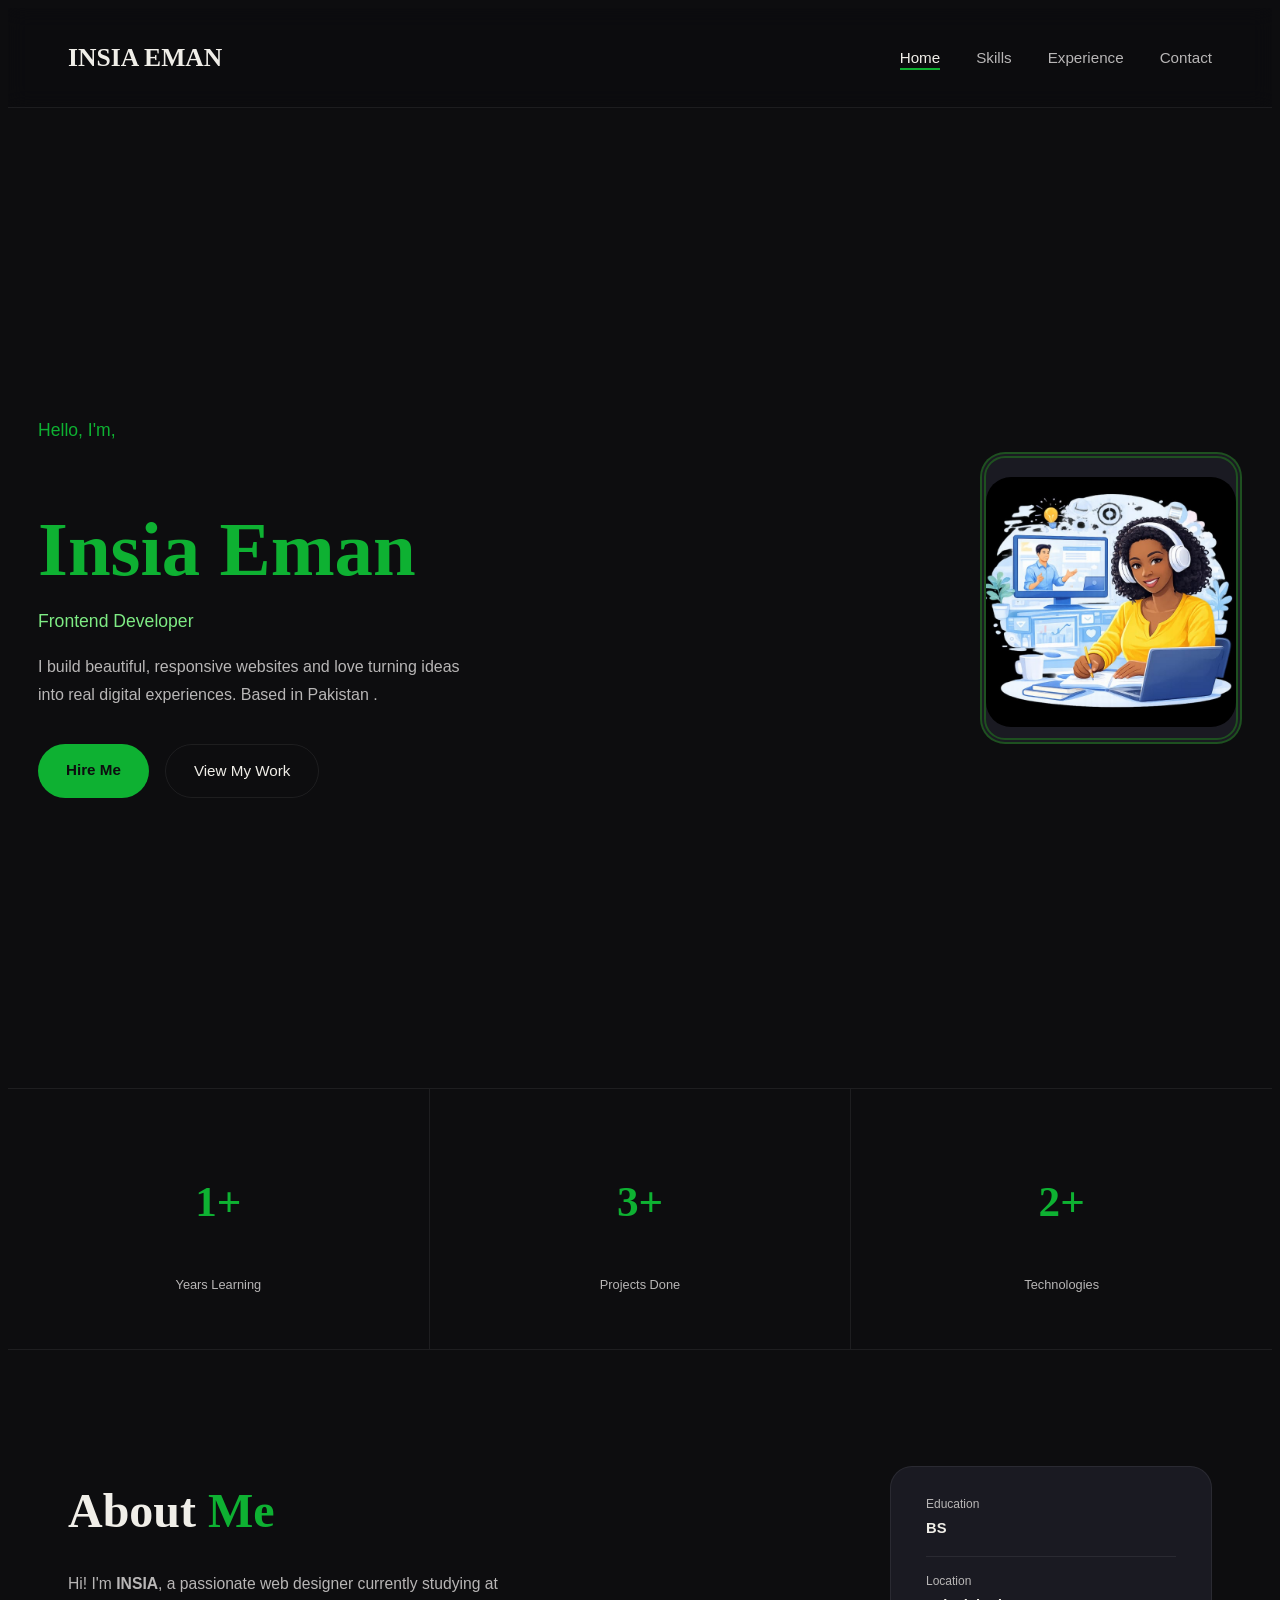
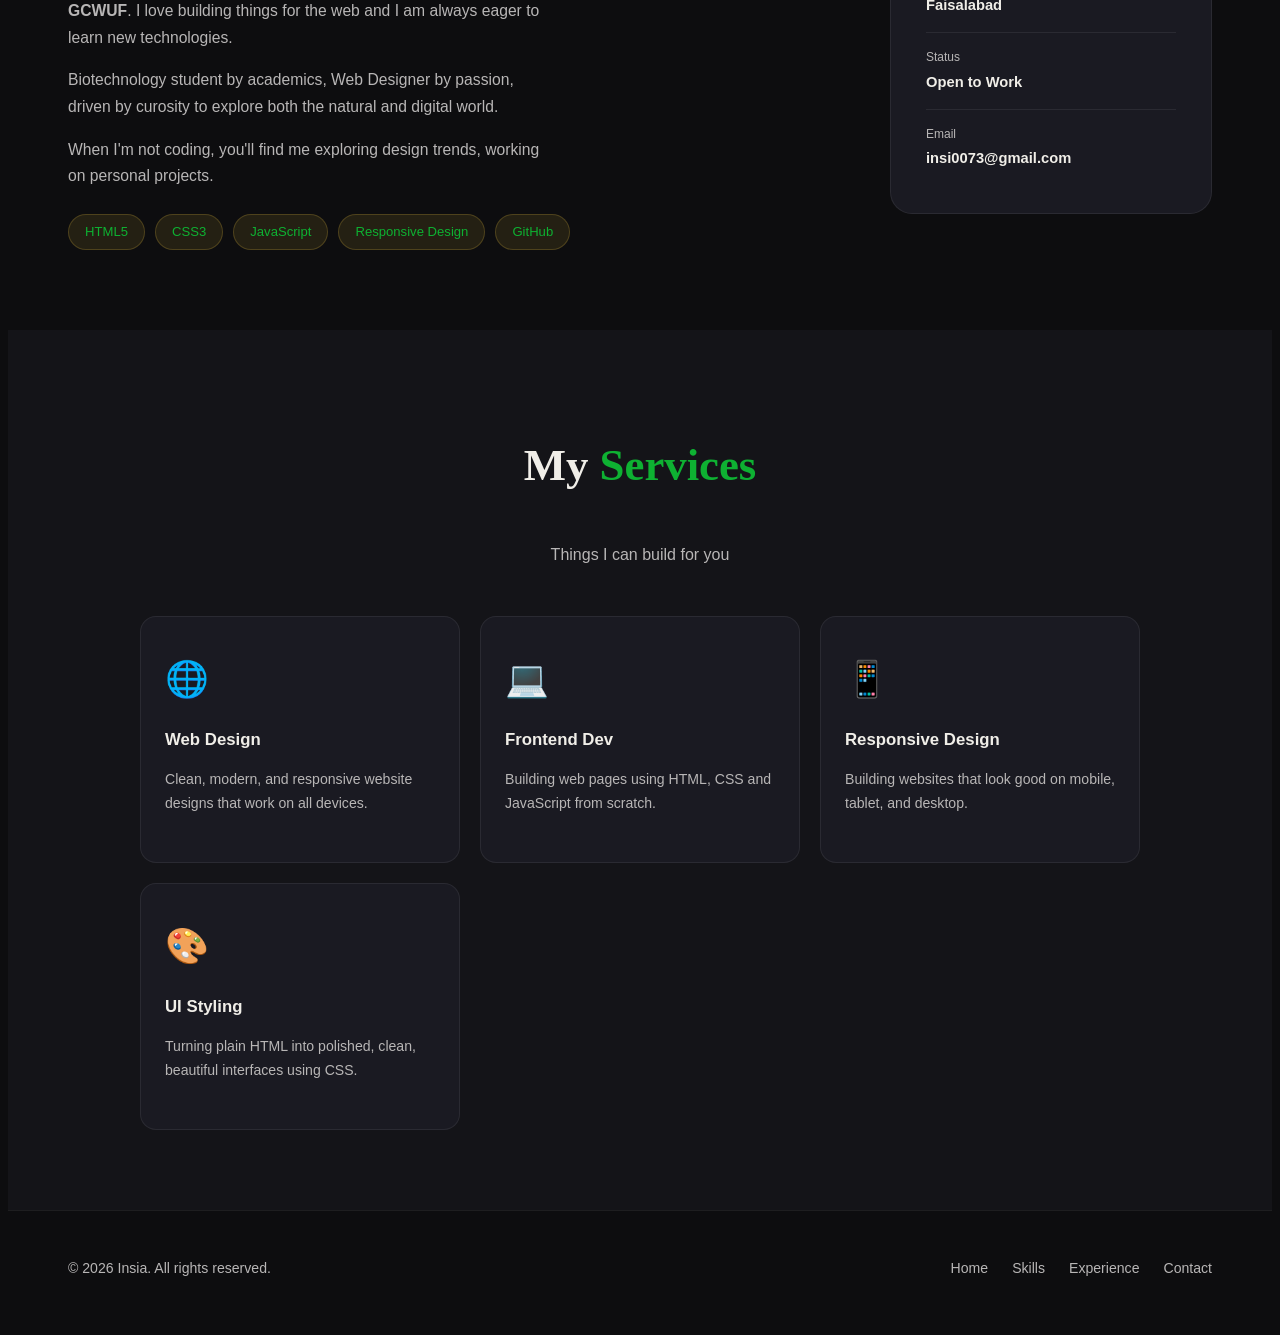
<file: index.html>
<!DOCTYPE html>
<html lang="en">
<head>
    <meta charset="UTF-8">
    <meta name="viewport" content="width=device-width, initial-scale=1.0">
    <title>My Portfolio</title>
    <link rel="stylesheet" href="style.css"> 
</head>
<body>
   <div class="scroll-bar" id="scrollBar"></div>
  
  <nav class="navbar">
    <div class="logos">INSIA EMAN</div>
    <ul class="nav-links" id="navMenu">
      <li><a href="#" class="active">Home</a></li>
      <li><a href="skills.html">Skills</a></li>
      <li><a href="experience.html">Experience</a></li>
      <li><a href="contact.html">Contact</a></li>
    </ul>
  </nav>

  <!-- HERO -->
  <section class="heroo">
    <div class="heroo-text">
      <p class="top"> Hello, I'm,</p>
      <h1><span>Insia Eman</span></h1>
      <p class="work">Frontend Developer</p>
      <p class="bi">
        I build beautiful, responsive websites and love turning ideas into
        real digital experiences. Based in Pakistan .
      </p>
      <div class="heroo-btns">
        <a href="contact.html" class="btn-first">Hire Me</a>
        <a href="experience.html" class="btn-click">View My Work</a>
      </div>
    </div>

    <div class="heroo-img">
      <div class="img-box">
        <small style="margin-top:8px;font-size:11px;">
          <img src="proff.jpeg" alt="pic">
        </small>
      </div>
    </div>
  </section>
  
  <section class="stats">
    <div class="stat"><h2>1+</h2><p>Years Learning</p></div>
    <div class="stat"><h2>3+</h2><p>Projects Done</p></div>
    <div class="stat"><h2>2+</h2><p>Technologies</p></div>
  </section>

 
  <section class="about" id="about">
    <div class="about-text">
      <h2>About <span>Me</span></h2>
      <p>
         Hi! I'm <strong>INSIA</strong>, a passionate web designer currently
        studying at <strong>GCWUF</strong>. I love building things
        for the web and I am always eager to learn new technologies.
      </p>
      <p>Biotechnology student by academics, Web Designer by passion, driven by curosity to explore both the natural and digital world.</p>
      <p>
        When I'm not coding, you'll find me exploring design trends, working on
        personal projects.
      </p>
      <div class="about-badges">
        <span class="badge">HTML5</span>
        <span class="badge">CSS3</span>
        <span class="badge">JavaScript</span>
        <span class="badge">Responsive Design</span>
        <span class="badge">GitHub</span>
          </div>
    </div>

    <div class="about-card">
      <div class="card-item">
        <div class="card-info">
          <small>Education</small>
          <strong>BS</strong>
        </div>
      </div>
      <div class="card-item">
        <div class="card-info">
          <small>Location</small>
           <strong>Faisalabad</strong>
        </div>
      </div>
      <div class="card-item">
        <div class="card-info">
          <small>Status</small>
          <strong>Open to Work</strong>
        </div>
      </div>
      <div class="card-item">
        <div class="card-info">
          <small>Email</small>
          <strong>insi0073@gmail.com</strong>
        </div>
      </div>
    </div>
  </section>

  <!-- SERVICES -->
  <section class="services">
    <div class="section-head">
      <h2>My <span>Services</span></h2>
      <p>Things I can build for you</p>
    </div>
    <div class="service-grid">
      <div class="service-cards">
        <div class="ss-icon">🌐</div>
        <h3>Web Design</h3>
        <p>Clean, modern, and responsive website designs that work on all devices.</p>
      </div>
      <div class="service-cards">
        <div class="ss-icon">💻</div>
        <h3>Frontend Dev</h3>
        <p>Building web pages using HTML, CSS and JavaScript from scratch.</p>
      </div>
      <div class="service-cards">
        <div class="ss-icon">📱</div>
        <h3>Responsive Design</h3>
        <p>Building websites that look good on mobile, tablet, and desktop.</p>
      </div>
      <div class="service-cards">
        <div class="ss-icon">🎨</div>
        <h3>UI Styling</h3>
        <p>Turning plain HTML into polished, clean, beautiful interfaces using CSS.</p>
      </div>
    </div>
  </section>

  <!-- FOOTER -->
  <footer>
    <p>© 2026 Insia. All rights reserved.</p>
    <div class="footer-links">
      <a href="#">Home</a>
      <a href="skills.html">Skills</a>
      <a href="experience.html">Experience</a>
      <a href="contact.html">Contact</a>
    </div>
      </footer>
   <script src="script.js"></script>
</body>
</html>
</file>
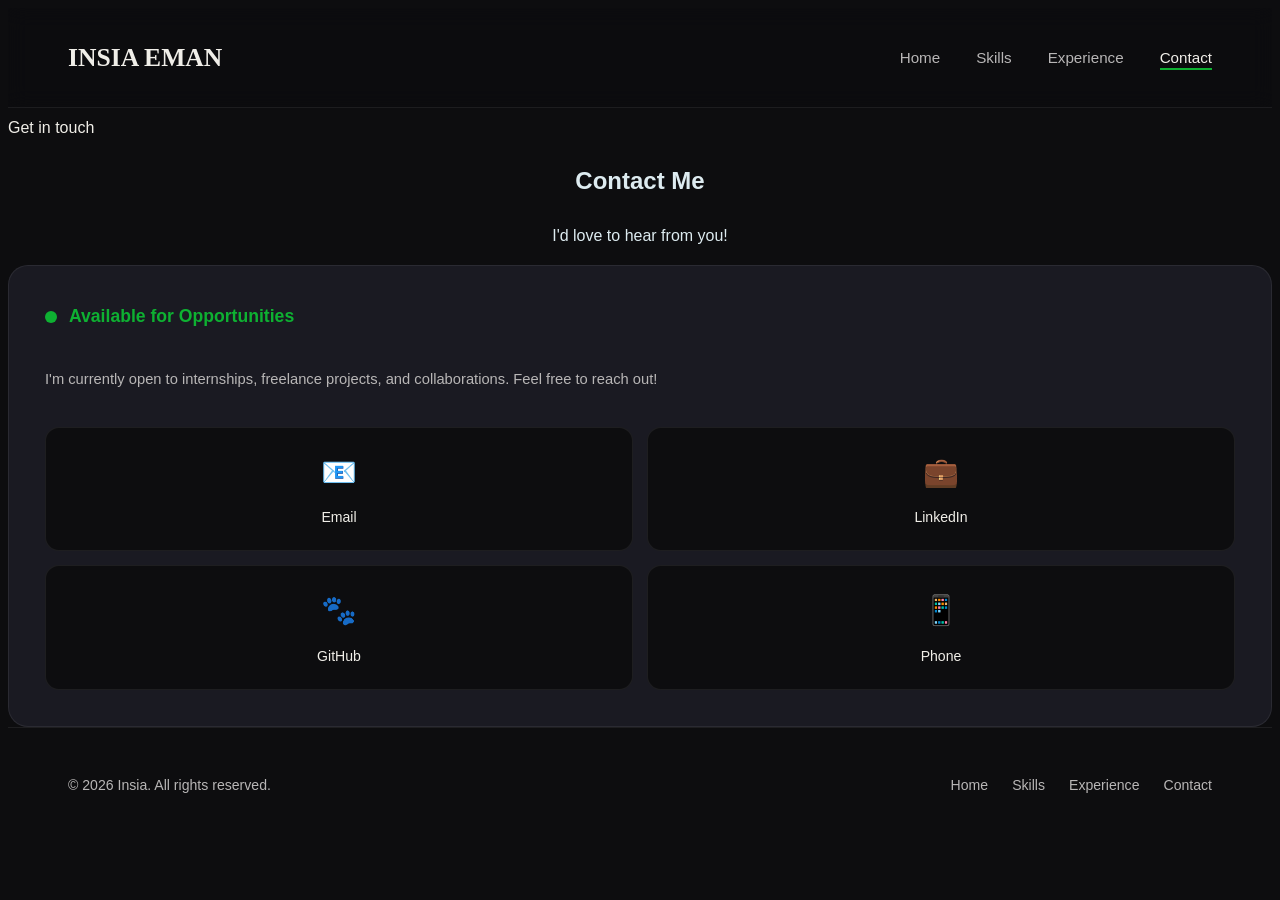
<file: contact.html>
<!DOCTYPE html>
<html lang="en">
<head>
  <meta charset="UTF-8">
  <meta name="viewport" content="width=device-width, initial-scale=1.0">
  <title>My Portfolio – Contact</title>
  <link rel="stylesheet" href="style.css">
</head>
<body>
   <div class="scroll-bar" id="scrollBar"></div>
  <!-- NAV -->
  <nav class="navbar">
    <div class="logos">INSIA EMAN</div>
    <ul class="nav-links">
      <li><a href="index.html">Home</a></li>
      <li><a href="skills.html">Skills</a></li>
      <li><a href="experience.html">Experience</a></li>
      <li><a href="contact.html" class="active">Contact</a></li>
    </ul>
  </nav>

  <!-- PAGE HEADER -->
  <section class="page-header">
    <p class="tags">Get in touch</p>
    <h1 class="peri">Contact <span>Me</span></h1>
    <p class="sub peri">I'd love to hear from you!</p>
  </section>

     <div class="availabilitycard">
  <div class="avail-header">
    <span class="pulse"></span>
    <span class="status">Available for Opportunities</span>
  </div>
  <p class="avail-text">I'm currently open to internships, freelance projects, and collaborations. Feel free to reach out!</p>

  <!-- Social Links -->
  <div class="social-grid">
    <a href="mailto:insia0073@gmail.com" class="social">
      <span class="social-icon">📧</span>
      <span class="social-label">Email</span>
    </a>
    <a href="https://www.linkedin.com/in/insiyaeman/" target="_blank" class="social">
      <span class="social-icon">💼</span>
      <span class="social-label">LinkedIn</span>
    </a>
     <a href="https://github.com/webdesign4me-code" target="_blank" class="social">
      <span class="social-icon">🐾</span>
      <span class="social-label">GitHub</span>
    </a>
    <a href="tel:+923356723088" class="social">
      <span class="social-icon">📱</span>
      <span class="social-label">Phone</span>
    </a>
  </div>
</div>
  <!-- FOOTER -->
  <footer>
    <p>© 2026 Insia. All rights reserved.</p>
    <div class="footer-links">
      <a href="index.html">Home</a>
      <a href="skills.html">Skills</a>
      <a href="experience.html">Experience</a>
      <a href="contact.html">Contact</a>
    </div>
  </footer>

  <script src="script.js"></script>
</body>
</html>
</file>
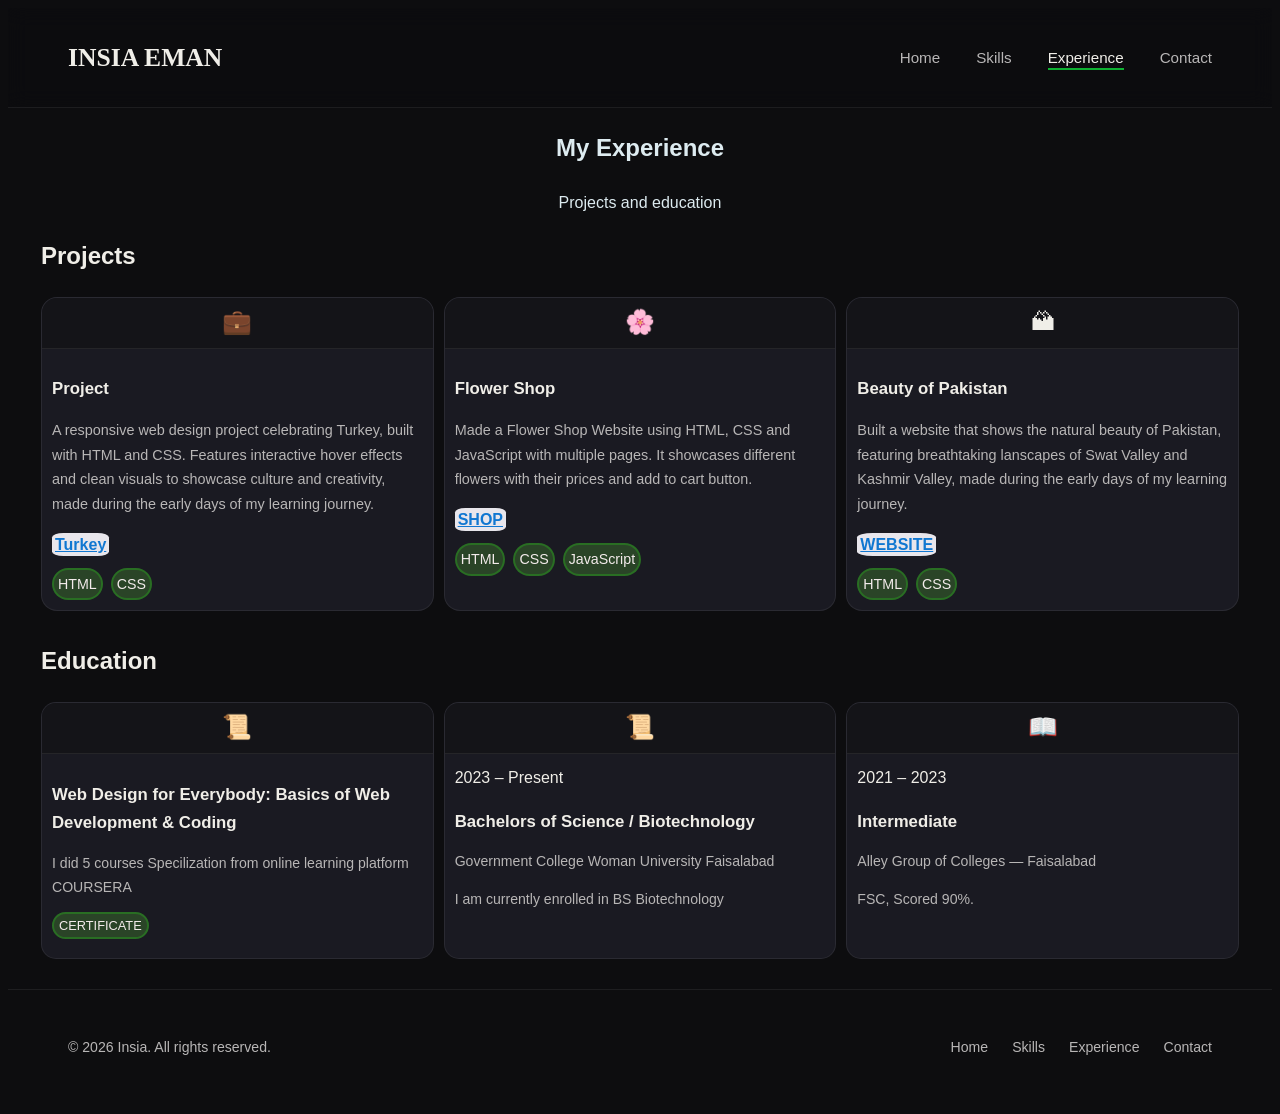
<file: experience.html>
<!DOCTYPE html>
<html lang="en">
<head>
  <meta charset="UTF-8">
  <meta name="viewport" content="width=device-width, initial-scale=1.0">
  <title>My Portfolio – Experience</title>
  <link rel="stylesheet" href="style.css">
</head>
<body>
  <div class="scroll-bar" id="scrollBar"></div>
  <!-- NAV -->
  <nav class="navbar">
    <div class="logos">INSIA EMAN</div>
    <ul class="nav-links">
      <li><a href="index.html">Home</a></li>
      <li><a href="skills.html">Skills</a></li>
      <li><a href="experience.html" class="active">Experience</a></li>
      <li><a href="contact.html">Contact</a></li>
    </ul>
  </nav>

  <!-- PAGE HEADER -->
  <section class="page-header">
    <h1 class="peri">My <span>Experience</span></h1>
    <p class="sub peri">Projects and education </p>
  </section>

  <!-- PROJECTS -->
  <section class="exper">
    <h2 class="section-title"> Projects</h2>
    <div class="project-grid">

      <div class="project-card">
        <div class="project-img">💼</div>
        <div class="project-info">
          <h3>Project</h3>
          <p>A responsive web design project celebrating Turkey, built with HTML and CSS. Features interactive hover effects and clean visuals to showcase culture and creativity, made during the early days of my learning journey.</p>
          <p><a href="https://webdesign4me-code.github.io/Turkeey/" target="_blank">Turkey</a></p>
          <div class="tags">
            <span>HTML</span>
            <span>CSS</span>
          </div>
        </div>
      </div>

      <div class="project-card">
        <div class="project-img">🌸</div>
        <div class="project-info">
          <h3>Flower Shop</h3>
          <p>Made a Flower Shop Website using HTML, CSS and JavaScript with multiple pages. It showcases different flowers with their prices and add to cart button.</p>
          <p><a href="https://webdesign4me-code.github.io/demo/" target="_blank">SHOP</a></p>
          <div class="tags">
            <span>HTML</span>
            <span>CSS</span>
            <span>JavaScript</span>
          </div>
        </div>
      </div>

      <div class="project-card">
        <div class="project-img">🏔</div>
        <div class="project-info">
          <h3>Beauty of Pakistan</h3>
          <p>Built a website that shows the natural beauty of Pakistan, featuring breathtaking lanscapes  of Swat Valley and Kashmir Valley, made during the early days of my learning journey.</p>
          <p><a href="https://webdesign4me-code.github.io/finalassignment/" target="_blank">WEBSITE</a></p>
          <div class="tags">
            <span>HTML</span>
            <span>CSS</span>
          </div>
        </div>
      </div>

    </div>
  </section>

  <!-- EDUCATION TIMELINE -->
  <section class="exp-section">
    <h2 class="section-title"> Education</h2>
    <div class="time">

      <div class="timeitem">
        <div class="timedot">📜</div>
        <div class="timecontent">
          <h3>Web Design for Everybody: Basics of Web Development & Coding</h3>
          <p>I did 5 courses Specilization from online learning platform COURSERA</p>
          <p><a href="Coursera WC6NLBC7PV60.pdf" target="_blank">CERTIFICATE</a></p>
        </div>
      </div>

      <div class="timeitem">
        <div class="timedot">📜</div>
        <div class="timecontent">
          <span class="year">2023 – Present</span>
          <h3>Bachelors of Science / Biotechnology</h3>
          <p>Government College Woman University Faisalabad</p>
          <p>I am currently enrolled in BS Biotechnology</p>
        </div>
      </div>

      <div class="timeitem">
        <div class="timedot">📖</div>
        <div class="timecontent">
          <span class="year">2021 – 2023</span>
          <h3>Intermediate</h3>
          <p>Alley Group of Colleges — Faisalabad</p>
          <p>FSC, Scored 90%.</p>
        </div>
      </div>
      
    </div>
  </section>

  <!-- FOOTER -->
  <footer>
    <p>© 2026 Insia. All rights reserved.</p>
    <div class="footer-links">
      <a href="index.html">Home</a>
      <a href="skills.html">Skills</a>
      <a href="experience.html">Experience</a>
      <a href="contact.html">Contact</a>
    </div>
  </footer>
  <script src="script.js"></script>
</body>
</html>
</file>
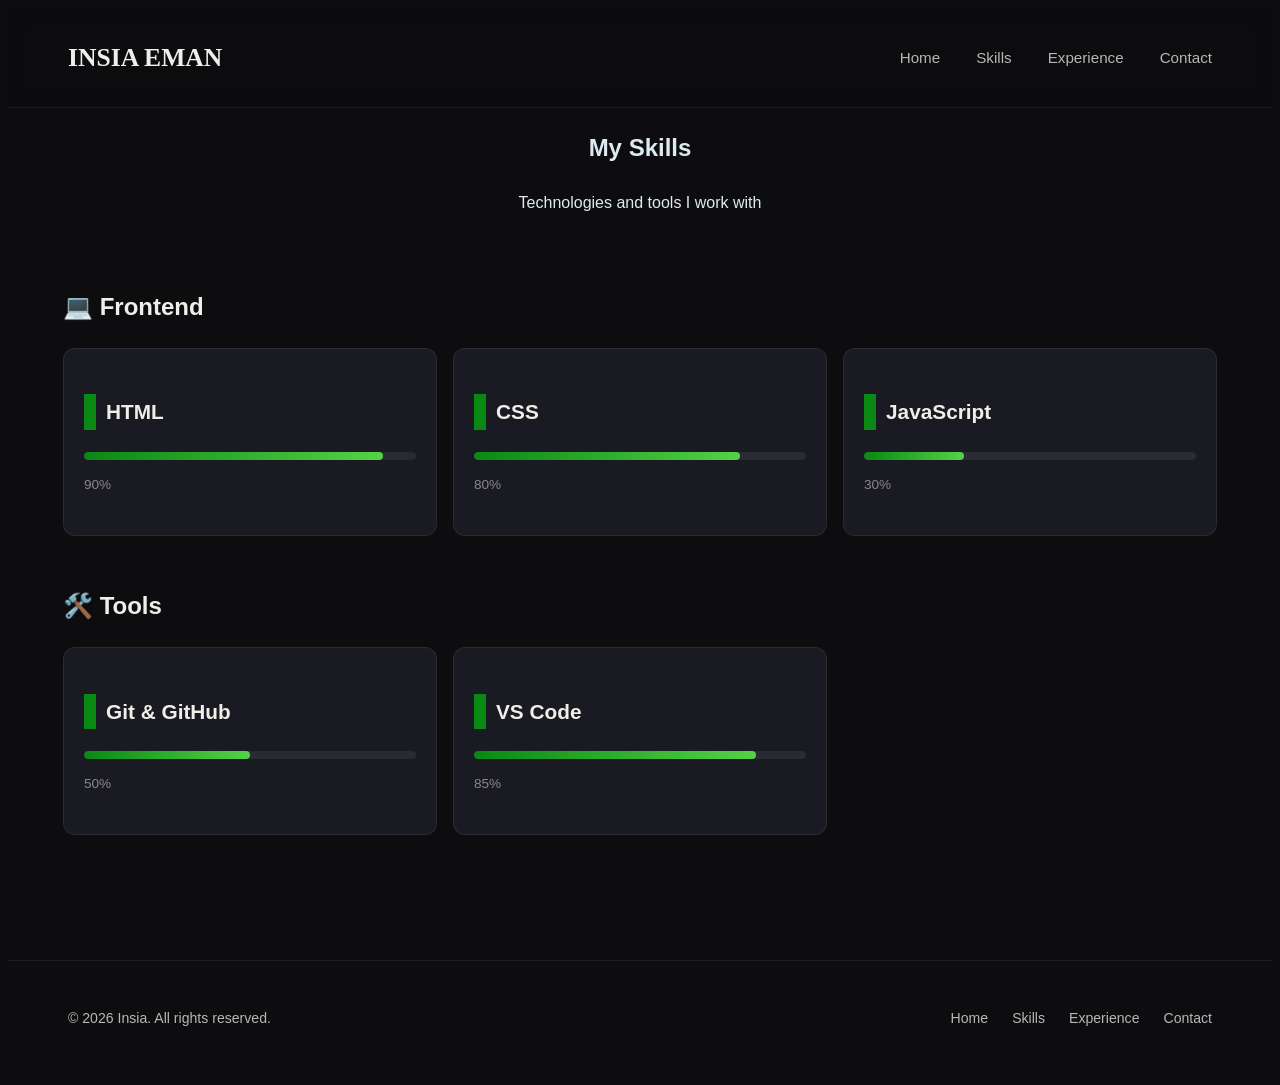
<file: skills.html>
<!DOCTYPE html>
<html lang="en">
<head>
  <meta charset="UTF-8">
  <meta name="viewport" content="width=device-width, initial-scale=1.0">
  <title>My Portfolio – Skills</title>
  <link rel="stylesheet" href="style.css">
</head>
<body>
  <div class="scroll-bar" id="scrollBar"></div>
  <!-- NAV -->
  <nav class="navbar">
    <div class="logos">INSIA EMAN</div>
    <ul class="nav-links">
      <li><a href="index.html">Home</a></li>
      <li><a href="skills.html">Skills</a></li>
      <li><a href="experience.html">Experience</a></li>
      <li><a href="contact.html">Contact</a></li>
    </ul>
  </nav>

  <!-- PAGE HEADER -->
  <section class="page-header">
    <h1 class="peri">My <span>Skills</span></h1>
    <p class="sub peri">Technologies and tools I work with</p>
  </section>

  <!-- SKILLS GRID -->
  <section class="skills-sections">

    <div class="skills-category">
      <h2>💻 Frontend</h2>
      <div class="skill-cards">
        <div class="skill-card">
          <h3>HTML</h3>
          <div class="progressbar"><div class="fill" style="width:90%"></div></div>
          <p>90%</p>
        </div>
        <div class="skill-card">
          <h3>CSS</h3>
          <div class="progressbar"><div class="fill" style="width:80%"></div></div>
          <p>80%</p>
        </div>
        <div class="skill-card">
          <h3>JavaScript</h3>
          <div class="progressbar"><div class="fill" style="width:30%"></div></div>
          <p>30%</p>
        </div>
      </div>
    </div>

    <div class="skills-category">
      <h2>🛠️ Tools</h2>
      <div class="skill-cards">
        <div class="skill-card">
          <h3>Git & GitHub</h3>
          <div class="progressbar"><div class="fill" style="width:50%"></div></div>
          <p>50%</p>
        </div>
        <div class="skill-card">
          <h3>VS Code</h3>
          <div class="progressbar"><div class="fill" style="width:85%"></div></div>
          <p>85%</p>
        </div>
      </div>
    </div>

  </section>

  <!-- FOOTER -->
  <footer>
    <p>© 2026 Insia. All rights reserved.</p>
    <div class="footer-links">
      <a href="index.html">Home</a>
      <a href="skills.html">Skills</a>
      <a href="experience.html">Experience</a>
      <a href="contact.html">Contact</a>
    </div>
  </footer>
   <script src="script.js"></script>
</body>
</html>
</file>
<file: style.css>
:root {
      --bg: #0d0d0f;
      --bg2: #141418;
      --carrd: #1a1a22;
      --ins: #0eb132;
      --ins2: #7eeb84;
      --texts: #f0eee8;
      --mute: #b8b6b6;
      --borders: rgba(255,255,255,0.07);
    }

    html { scroll-behavior: smooth; }

    body {
      background: var(--bg);
      color: var(--texts);
      font-family: sans-serif;
      line-height: 1.7;
     
    }
    .scroll-bar {
  position: fixed;
  top: 0;
  left: 0;
  height: 3px;
  width: 0%;
  background: linear-gradient(90deg, var(--ins), var(--ins2));
  z-index: 9999;
  transition: width 0.1s;
}
    .navbar {
      display: flex;
      align-items: center;
      justify-content: space-between;
      padding: 20px 60px;
      position: sticky;
      top: 0;
      z-index: 100;
      background: rgba(13,13,15,0.92);
      backdrop-filter: blur(10px);
      border-bottom: 1px solid var(--borders);
    }

    .logos {
      font-family: serif;
      font-size: 1.6rem;
      font-weight: 900;
    }
    .logos span { color: var(--ins); }

    .nav-links {
      display: flex;
      list-style: none;
      gap: 36px;
    }

    .nav-links a {
      color: var(--mute);
      text-decoration: none;
      font-size: 0.95rem;
      transition: color 0.2s;
      position: relative;
      padding-bottom: 4px;
    }

    .nav-links a::after {
      content: '';
      position: absolute;
      bottom: 0; left: 0;
      width: 0; height: 2px;
      background: var(--ins);
      transition: width 0.25s;
    }

    .nav-links a:hover,
    .nav-links a.active { color: var(--texts); }
    .nav-links a:hover::after,
    .nav-links a.active::after { width: 100%; }

    .heroo {
      display: flex;
      align-items: center;
      justify-content: space-between;
      padding: 80px 30px;
      gap: 40px;
      min-height: calc(100vh - 80px);
    }

    .heroo-text { max-width: 560px; animation: fadeUp 0.8s ease both; }

    .top {
      font-size: 1.1rem;
      color: var(--ins);
      margin-bottom: 6px;
    }

    .heroo-text h1 {
      font-family: 'Playfair Display', serif;
      font-size: clamp(3rem, 6vw, 5.5rem);
      font-weight: 890;
      line-height: 1.04;
      margin-bottom: 16px;
    }

    .heroo-text h1 span { color: var(--ins); display: block; }

    .work {
      font-size: 1.1rem;
      color: var(--ins2);
      font-weight: 500;
      margin-bottom: 16px;
    }

    .bi {
      color: var(--mute);
      font-size: 1rem;
      max-width: 440px;
      margin-bottom: 36px;
    }

    .heroo-btns { display: flex; gap: 16px; flex-wrap: wrap; }

    .btn-first {
      background: var(--ins);
      color: #0d0d0f;
      padding: 13px 28px;
      border-radius: 50px;
      font-weight: 600;
      text-decoration: none;
      font-size: 0.95rem;
      transition: transform 0.2s, box-shadow 0.2s;
      display: inline-block;
    }

    .btn-first:hover {
      transform: translateY(-2px);
      box-shadow: 0 8px 24px rgba(70, 238, 98, 0.35);
    }

    .btn-click {
      border: 1.5px solid var(--borders);
      color: var(--texts);
      padding: 13px 28px;
      border-radius: 50px;
      font-weight: 500;
      text-decoration: none;
      font-size: 0.95rem;
      transition: border-color 0.2s, background 0.2s;
      display: inline-block;
    }

    .btn-click:hover {
      border-color: var(--ins);
      background: rgba(76, 245, 90, 0.06);
    }

    .heroo-img { flex-shrink: 0; animation: fadeUp 0.6s 0.2s ease both; }

    .img-box {
      width: 250px;
      height: 280px;
      background: var(--carrd);
      border-radius: 25px;
      display: flex;
      flex-direction: column;
      align-items: center;
      justify-content: center;
      border: 6px double rgba(42, 206, 27, 0.3);
      overflow: hidden;
      font-size: 0.9rem;
      text-align: center;
    }
    .img-box img { width: 100%;
      height: 100%;
      object-fit: cover;
      display: block;
      border-radius: 25px;
   }
    .stats {
      display: flex;
      border-top: 1px solid var(--borders);
      border-bottom: 1px solid var(--borders);
    }

    .stat {
      flex: 1;
      text-align: center;
      padding: 40px 20px;
      border-right: 1px solid var(--borders);
      transition: background 0.2s;
    }

    .stat:last-child { border-right: none; }
    .stat:hover { background: var(--bg2); }

    .stat h2 {
      font-family: serif;
      font-size: 2.7rem;
      font-weight: 900;
      color: var(--ins);
    }

    .stat p { color: var(--mute); font-size: 0.8rem; margin-top: 4px; }

    .tags{
      display: flex;
      gap: 8px;
      flex-wrap: wrap;
      margin-top: 6px;
    }
    .tags span{
      background: #2a4427;
      color: rgb(243, 235, 235);
      border: 2px solid rgba(42, 206, 27, 0.3);
      padding: 2px 4px;
      border-radius: 80px;
      font-size: 0.89rem;
      font-weight: 250;}
    .peri{
      display: block;
      text-align: center;
      color: #ddebf0;
    }
    .project-card {
  background: var(--carrd);
  border: 1px solid var(--borders);
  border-radius: 16px;
  overflow: hidden;
  transition: transform 0.2s, border-color 0.2s;
}

.project-card:hover {
  transform: translateY(-4px);
  border-color: rgba(14, 177, 50, 0.3);
}

.project-img {
  background: var(--bg2);
  height: 50px;
  display: flex;
  align-items: center;
  justify-content: center;
  font-size: 1.5rem;
  border-bottom: 1px solid var(--borders);
}
.project-info {
  padding: 10px;
}

.project-info h3 {
  font-size: 1.05rem;
  font-weight: 600;
  margin-bottom: 8px;
}
.project-info p a {
  background-color: #e8e6ec;
color: rgb(16, 119, 209);
border: #cc0843;
border-radius: 20%;
text-decoration: underline;
transition: color 0.3s;
position: relative;
font-size: 1.0rem;
font-weight: bold;
padding: 3px;
}
.project-info p a:hover {
  color: #d48309;
  text-decoration: underline;
  font-size: 1.3rem;
}
.project-info p {
  color: var(--mute);
  font-size: 0.90rem;
  margin-bottom: 10px;
}
.project-grid {
  display: grid;
  grid-template-columns:  1fr 1fr 1fr;
  gap: 10px;
  margin-bottom: 30px;
}
.time{
   display: grid;
  grid-template-columns:  1fr 1fr 1fr;
  gap: 10px;
  margin-bottom: 30px;
}
.timeitem{
background: var(--carrd);
  border: 1px solid var(--borders);
  border-radius: 15px;
  overflow: hidden;
  transition: transform 0.2s, border-color 0.2s;
}
.timeitem:hover{
  transform: translateY(-4px);
  border-color: rgba(14, 177, 50, 0.3);}
.timedot{
 background: var(--bg2);
  height: 50px;
  display: flex;
  align-items: center;
  justify-content: center;
  font-size: 1.5rem;
  border-bottom: 1px solid var(--borders);
}
.timecontent{
padding: 10px;
}
.timecontent h3{
  font-size: 1.05rem;
  font-weight: 600;
  margin-bottom: 6px;
}
.timecontent p{
   color: var(--mute);
  font-size: 0.88rem;
  margin-bottom: 10px;
}
.timecontent p a{
  color: aliceblue;
transition: color 0.6s;
text-decoration: none;
background: #2a4427;
      color: rgb(243, 235, 235);
      border: 2px solid rgba(42, 206, 27, 0.3);
      padding: 4px 5px;
      border-radius: 20px;
      font-size: 0.8rem;
      font-weight: 230;}
.timecontent p a:hover {
  color: #09551c;
  font-size: 1.1rem;
  background-color: #eff2f3 ;
  border-color: #000000;
}
    .about {
      display: flex;
      align-items: center;
      gap: 60px;
      padding: 80px 60px;
    }

    .about-text { flex: 1; }

    .about-text h2 {
      font-family: 'Playfair Display', serif;
      font-size: clamp(2rem, 4vw, 3rem);
      font-weight: 900;
      margin-bottom: 20px;
    }

    .about-text h2 span { color: var(--ins); }

    .about-text p {
      color: var(--mute);
      margin-bottom: 16px;
      font-size: 0.98rem;
      max-width: 480px;
    }
    .about-badges {
      display: flex;
      flex-wrap: wrap;
      gap: 10px;
      margin-top: 24px;
    }

    .badge {
      background: rgba(245,200,66,0.1);
      color: var(--ins);
      border: 1px solid rgba(245,200,66,0.2);
      border-radius: 50px;
      padding: 6px 16px;
      font-size: 0.82rem;
      font-weight: 500;
    }

    .about-card {
      flex-shrink: 0;
      background: var(--carrd);
      border: 1px solid var(--borders);
      border-radius: 22px;
      padding: 13px 35px;
      width: 250px;
      height: 320px;
    }

    .card-item {
      display: flex;
      align-items: center;
      gap: 14px;
      padding: 14px 0;
      border-bottom: 1px solid var(--borders);
    }

    .card-item:last-child { border-bottom: none; }
    .card-icon { font-size: 1.4rem; }
    .card-info small { display: block; color: var(--mute); font-size: 0.75rem; }
    .card-info strong { font-size: 0.92rem; }

    .services {
      padding: 60px 60px 80px;
      background: var(--bg2);
    }

    .section-head {
      text-align: center;
      margin-bottom: 48px;
    }

    .section-head h2 {
      font-family: 'Playfair Display', serif;
      font-size: clamp(2rem, 4vw, 2.8rem);
      font-weight: 900;
    }

    .section-head h2 span { color: var(--ins); }
    .section-head p { color: var(--mute); margin-top: 8px; }

    .service-grid {
      display: grid;
      grid-template-columns: repeat(auto-fill, minmax(240px, 1fr));
      gap: 20px;
      max-width: 1000px;
      margin: 0 auto;
    }

    .service-cards {
      background: var(--carrd);
      border: 1px solid var(--borders);
      border-radius: 16px;
      padding: 32px 24px;
      transition: transform 0.2s, border-color 0.2s;
    }

    .service-cards:hover {
      transform: translateY(-4px);
      border-color: rgba(66, 245, 90, 0.3);
    }

    .ss-icon { font-size: 2.2rem; margin-bottom: 16px; }
    .service-cards h3 { font-size: 1.05rem; font-weight: 600; margin-bottom: 10px; }
    .service-cards p { color: var(--mute); font-size: 0.88rem; }

    .skills-sections{
      padding: 35px 55px 75px;
      margin: 0 auto;
    }
    .skills-category{
      margin-bottom: 50px;
    }
    .skills-category h3{
      font-size: 1.3rem;
      font-weight: 550;
      margin-bottom: 22px;
      border-left: 12px solid #0a8814;
      padding-left: 10px;
    }
    .skill-cards{
      display: grid;
      grid-template-columns: repeat(3, 1fr);
      gap: 16px;
    }
    .skill-card{
      background: #1a1a22;
     border: 1px solid rgba(255,255,255,0.07);
      border-radius: 12px;
      padding: 25px 20px;
      transition: transform 0.7s;
    }
    .skill-card:hover {
  transform: translateY(-4px);
  border-color: rgba(69, 236, 91, 0.4);
}
.skill-card h4 {
  font-size: 1rem;
  font-weight: 600;
  margin-bottom: 12px;
  color: #f0eee8;
}
.progressbar {
  background: rgba(255,255,255,0.07);
  border-radius: 50px;
  height: 8px;
  overflow: hidden;
  margin-bottom: 8px;
}
.fill {
  height: 100%;
  background: linear-gradient(90deg, #0a8814, #52d346);
  border-radius: 50px;
}
.skill-card p {
  font-size: 0.85rem;
  color: #888;
}
.exper {
  padding: 0 33px;
}
.exp-section{padding: 0 33px;}
.contact-section {
  display: grid;
  grid-template-columns: 1fr 1.6fr;
  gap: 40px;
  padding: 40px 60px 80px;
  max-width: 1100px;
  margin: 0 auto;
}

/* INFO CARDS */
.contactinfo {
  display: flex;
  flex-direction: column;
  gap: 16px;
}

.infocard {
  background: var(--carrd);
  border: 1px solid var(--borders);
  border-radius: 16px;
  padding: 20px;
  display: flex;
  align-items: center;
  gap: 16px;
  transition: transform 0.2s, border-color 0.2s;
}

.infocard:hover {
  transform: translateY(-3px);
  border-color: rgba(14, 177, 50, 0.3);
}

.infoicon {
  font-size: 1.8rem;
  flex-shrink: 0;
}

.infocard h4 {
  font-size: 0.85rem;
  color: var(--mute);
  margin-bottom: 4px;
}

.infocard p {
  font-size: 0.95rem;
  color: var(--texts);
}

.infocard p a {
  color: var(--ins);
  text-decoration: none;
}

.infocard p a:hover { text-decoration: underline; }
.availabilitycard {
  background: var(--carrd);
  border: 1px solid var(--borders);
  border-radius: 20px;
  padding: 36px;
  display: flex;
  flex-direction: column;
  gap: 20px;
}

.avail-header {
  display: flex;
  align-items: center;
  gap: 12px;
}

.pulse {
  width: 12px;
  height: 12px;
  background: var(--ins);
  border-radius: 50%;
  display: inline-block;
  animation: pulse 1.5s infinite;
}

@keyframes pulse {
  0%   { box-shadow: 0 0 0 0 rgba(14,177,50,0.6); }
  70%  { box-shadow: 0 0 0 10px rgba(14,177,50,0); }
  100% { box-shadow: 0 0 0 0 rgba(14,177,50,0); }
}

.status {
  font-size: 1.1rem;
  font-weight: 600;
  color: var(--ins);
}

.avail-text {
  color: var(--mute);
  font-size: 0.92rem;
  line-height: 1.7;
}
/* SOCIAL GRID */
.social-grid {
  display: grid;
  grid-template-columns: 1fr 1fr;
  gap: 14px;
}

.social {
  background: var(--bg);
  border: 1px solid var(--borders);
  border-radius: 14px;
  padding: 20px;
  display: flex;
  flex-direction: column;
  align-items: center;
  gap: 10px;
  text-decoration: none;
  transition: transform 0.2s, border-color 0.2s;
}

.social:hover {
  transform: translateY(-4px);
  border-color: rgba(14,177,50,0.4);
}

.social-icon { font-size: 1.8rem; }

.social-label {
  font-size: 0.88rem;
  color: var(--texts);
  font-weight: 500;
}

    footer {
      border-top: 1px solid var(--borders);
      padding: 32px 60px;
      display: flex;
      align-items: center;
      justify-content: space-between;
      flex-wrap: wrap;
      gap: 16px;
    }

    footer p { color: var(--mute); font-size: 0.88rem; }
    .footer-links { display: flex; gap: 24px; }

    .footer-links a {
      color: var(--mute);
      text-decoration: none;
      font-size: 0.88rem;
      transition: color 0.2s;
    }

    .footer-links a:hover { color: var(--ins); }

    /* ---- ANIMATIONS ---- */
    @keyframes fadeUp {
      from { opacity: 0; transform: translateY(24px); }
      to   { opacity: 1; transform: translateY(0); }
    }

    /* ---- RESPONSIVE ---- */
    @media screen and (max-width: 480px) {
      .navbar { flex-wrap: nowrap;
        gap: 10px;
        padding: 16px 24px; }

      .nav-links {
        display: flex;
        flex-direction: row;
        flex-wrap: nowrap;
        justify-content: center;
        text-align: center;
        top: 68px; left: 0; right: 0;
        background: var(--bg);
        padding: 15px 12px;
        border-bottom: 1px solid var(--borders);
        gap: 16px;
      }

      .nav-links.open { display: flex; }
      

      .heroo {
        flex-direction: column;
        padding: 30px 19px;
        text-align: center;
        gap: 40px;
      }

      .heroo-btns { justify-content: center; }
      .bi { margin: 0 auto 36px; }
      .img-box { width: 220px; height: 250px; }
      .stats { flex-wrap: wrap; }
      .stat { min-width: 45%; border: 1px solid var(--borders); }
      .tags span{
        padding: 2px 3px;
      border-radius: 80px;
      font-size: 0.79rem;
      font-weight: 200;
      }
      .skill-cards{display: grid;
        grid-template-columns: 1fr;
        gap: 15px;
      }
      .skill-card{
        padding: 6px;
        font-size: 0.8rem;
      }
      .skill-card h3{font-size: 0.85rem;}
      .availabilitycard { padding: 16px; }
      .social-grid { grid-template-columns: 1fr 1fr; }

      .project-card,
.timeitem {
  font-size: 0.82rem;
}

.project-info p,
.timecontent p {
  font-size: 0.88rem;
  margin-bottom: 6px;
}

.project-info h3,
.timecontent h3 {
  font-size: 1.1rem;
  margin-bottom: 4px;
}

.project-img,
.timedot {
  height: 35px;
  font-size: 1.2rem;
}

.project-info,
.timecontent {
  padding: 7px;
}
      .project-grid{display: grid;
        grid-template-columns: 1fr;
        
      }
      .time{
        display: grid;
        grid-template-columns: 1fr;
        
      }
      .about {
        flex-direction: column;
        padding: 60px 24px;
        text-align: center;
      }

      .about-text p { margin: 0 auto 16px; }
      .about-badges { justify-content: center; }
      .about-card { width: 100%; }
      .services { padding: 60px 24px; }

      footer { padding: 24px; flex-direction: column; text-align: center; }
      .footer-links { justify-content: center; }
    }
 @media screen and (min-width: 485px) and (max-width: 850px) {
   .project-grid,
   .time {
    grid-template-columns: 1fr 1fr;
   }
 }
</file>
